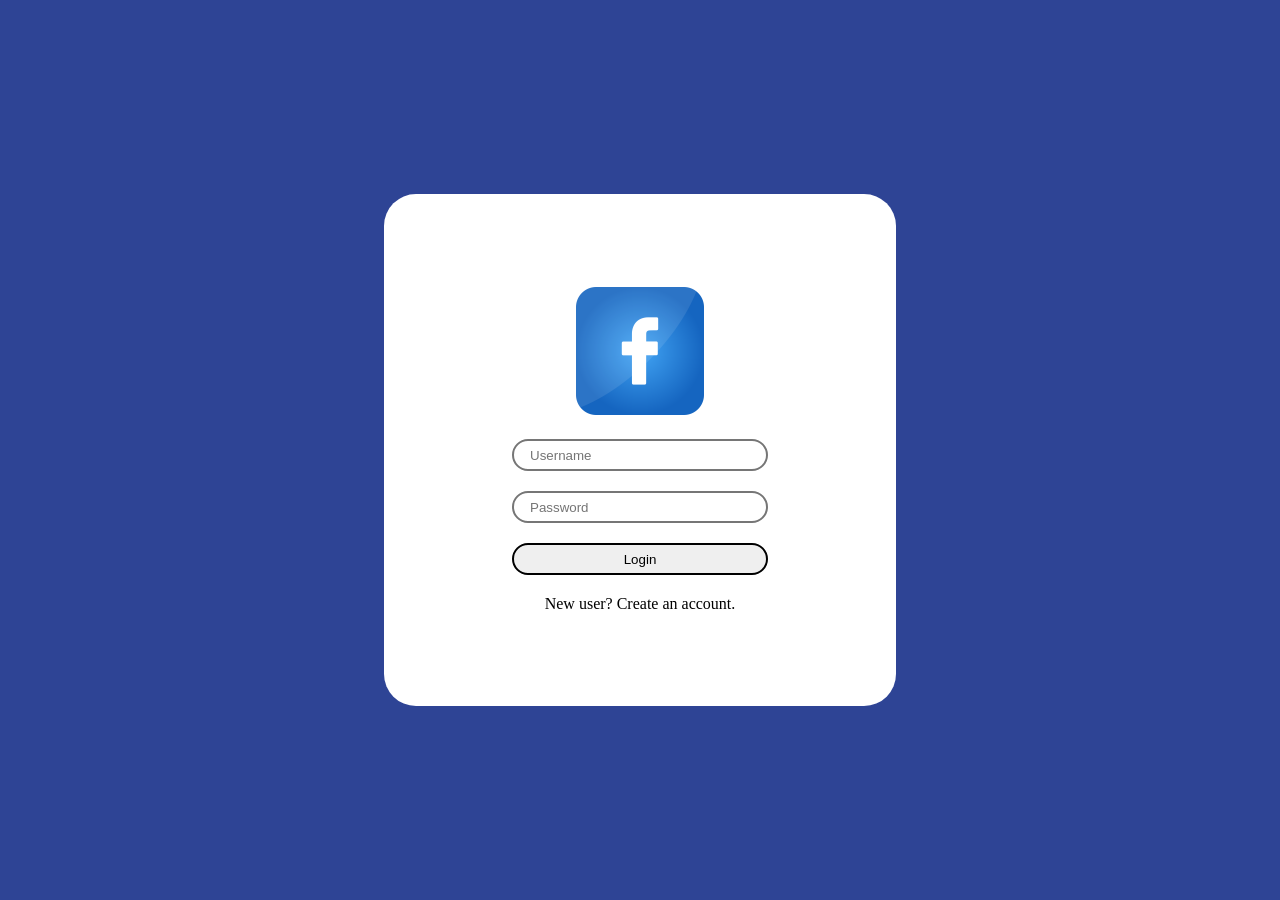
<file: index.html>
<!DOCTYPE html>
<html lang="en">
<head>
    <meta charset="UTF-8">
    <meta name="viewport" content="width=device-width, initial-scale=1.0">
    <title>Fakebook | Login</title>

    <link rel="stylesheet" href="style.css">
</head>
<body>

    <div class="container">

        <div class="login">

            <a href="index.html"><img src="fakebook.png"></a>

            <input type="text" placeholder="Username">

            <input type="password" placeholder="Password">

            <button>Login</button>

            <a href="register.html" id="bottom-button">New user? Create an account.</a>

        </div>

    </div>
    
</body>
</html>
</file>
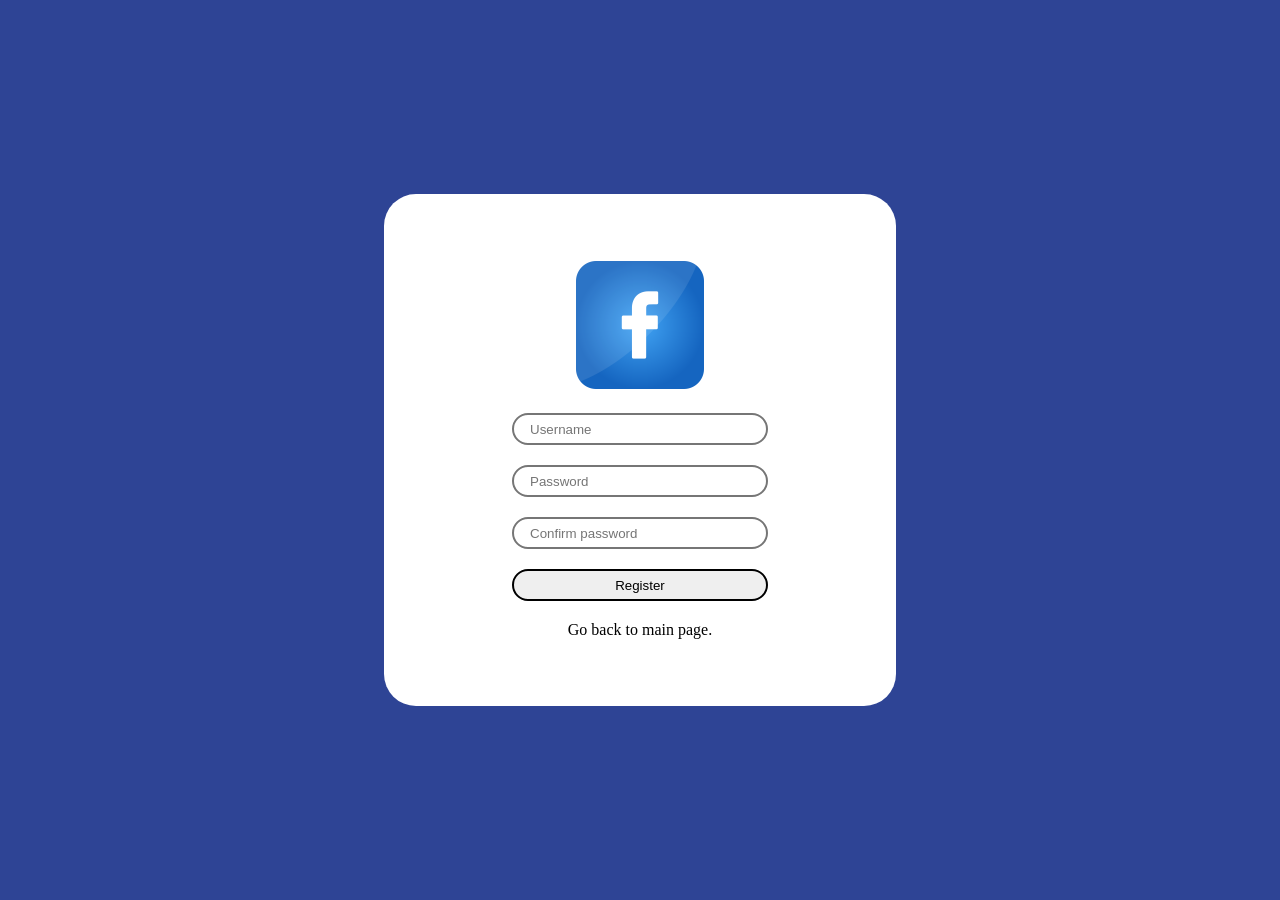
<file: register.html>
<!DOCTYPE html>
<html lang="en">
<head>
    <meta charset="UTF-8">
    <meta name="viewport" content="width=device-width, initial-scale=1.0">
    <title>Fakebook | Register</title>

    <link rel="stylesheet" href="style.css">
</head>
<body>

    <div class="container">

        <div class="login">

            <a href="index.html"><img src="fakebook.png"></a>

            <input type="text" placeholder="Username">

            <input type="password" placeholder="Password">
            <input type="password" placeholder="Confirm password">

            <button>Register</button>

            <a href="index.html" id="bottom-button">Go back to main page.</a>

        </div>

    </div>
    
</body>
</html>
</file>
<file: style.css>
body {
    margin: 0;
}

.container {
    height: 100vh;

    background-color: #2e4495;

    display: flex;
    justify-content: center;
    align-items: center;
}

.login {
    background-color: #ffffff;

    width: 512px;
    height: 512px;
    box-sizing: border-box;

    border-radius: 32px;

    display: flex;
    flex-direction: column;

    justify-content: center;
    align-items: center;
}

img {
    width: 128px;
    margin-bottom: 20px;
}

input {
    margin-bottom: 20px;

    width: 256px;
    height: 32px;

    box-sizing: border-box;

    padding-left: 16px;

    border-radius: 16px;
    border-style: solid;
}

button {
    margin-bottom: 20px;

    width: 256px;
    height: 32px;

    box-sizing: border-box;

    border-radius: 16px;
    border-style: solid;
}

button:hover {
    background-color: rgb(179, 199, 233);
    cursor: grab;
}

#bottom-button {
    color: black;
    text-decoration: none;
}

#bottom-button:hover {
    color: #2e4495;
    cursor: grab;
}
</file>
